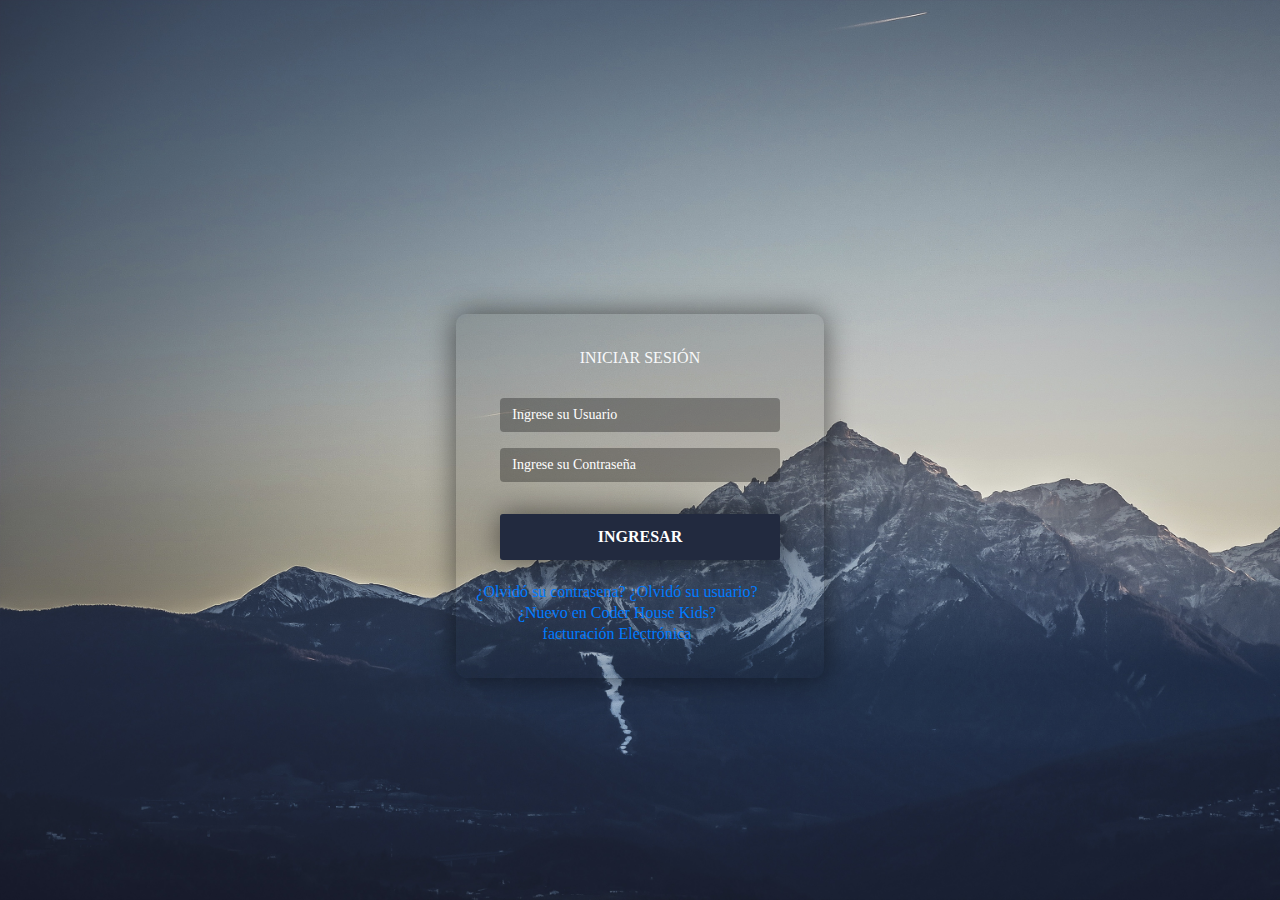
<file: index.html>
<!DOCTYPE html>
<html lang="es">
  <head>
    <meta charset="UTF-8" />
    <meta name="viewport" content="width=device-width, initial-scale=1.0" />
    <meta http-equiv="X-UA-Compatible" content="ie=edge" />
    <link
      rel="stylesheet"
      href="https://stackpath.bootstrapcdn.com/bootstrap/4.3.1/css/bootstrap.min.css"
      integrity="sha384-ggOyR0iXCbMQv3Xipma34MD+dH/1fQ784/j6cY/iJTQUOhcWr7x9JvoRxT2MZw1T"
      crossorigin="anonymous"
    />
    <link rel="stylesheet" href="css/style.css" />
    <title>LOGIN</title>
  </head>

  <body class="unico" >
    <div class="container">
      <div class="row justify-content-center pt-5 mt-5 m-1">
        <div class="col-md-6 col-sm-8 col-xl-4 col-lg-5 formulario">
          <form action="">
            <div class="form-group text-center pt-3">
              <h1 class="text-light">INICIAR SESIÓN</h1>
            </div>
            <div class="form-group mx-sm-4 pt-3">
              <input
                type="text"
                class="form-control"
                placeholder="Ingrese su Usuario"
              />
            </div>
            <div class="form-group mx-sm-4 pb-3">
              <input
                type="text"
                class="form-control"
                placeholder="Ingrese su Contraseña"
              />
            </div>
            <div class="form-group mx-sm-4 pb-2">
              <input
                type="submit"
                class="btn btn-block ingresar"
                value="INGRESAR"
              />
            </div>
            <!--     <div class="form-group mx-sm-4 text-right">
                        <span class=""><a href="#" class="olvide">Olvide mi contraseña?</a></span>    
                    </div> -->
            <div class="checkbox mb-3">
              <label>
                <div class="text-center">
                  <a href="pages\contrasena.html" class="btn-link mar-rgt"
                    >¿Olvidó su contrasena?</a
                  >

                  <a href="pages\usuario.html" class="btn-link mar-rgt"
                    >¿Olvidó su usuario?</a
                  >
                </div>
                <div class="text-center" style="margin-top: 5px">
                  <a
                    href="pages\nuevocoder.html"
                    target="_blank"
                    class="btn-link mar-rgt"
                    >¿Nuevo en Coder House Kids?</a
                  >
                </div>
                <div class="text-center" style="margin-top: 5px">
                  <a href="pages\facturacion.html" class="btn-link mar-rgt"
                    >facturación Electrónica</a
                  >
                </div>
              </label>
            </div>

            <!--   <div class="form-group text-center">
                        <span><a href="" class="olvide1">REGISTRARSE</a></span>
                    </div> -->
          </form>
        </div>
      </div>
    </div>

    <script
      src="https://code.jquery.com/jquery-3.3.1.slim.min.js"
      integrity="sha384-q8i/X+965DzO0rT7abK41JStQIAqVgRVzpbzo5smXKp4YfRvH+8abtTE1Pi6jizo"
      crossorigin="anonymous"
    ></script>
    <script
      src="https://cdnjs.cloudflare.com/ajax/libs/popper.js/1.14.7/umd/popper.min.js"
      integrity="sha384-UO2eT0CpHqdSJQ6hJty5KVphtPhzWj9WO1clHTMGa3JDZwrnQq4sF86dIHNDz0W1"
      crossorigin="anonymous"
    ></script>
    <script
      src="https://stackpath.bootstrapcdn.com/bootstrap/4.3.1/js/bootstrap.min.js"
      integrity="sha384-JjSmVgyd0p3pXB1rRibZUAYoIIy6OrQ6VrjIEaFf/nJGzIxFDsf4x0xIM+B07jRM"
      crossorigin="anonymous"
    ></script>
  </body>
</html>
</file>
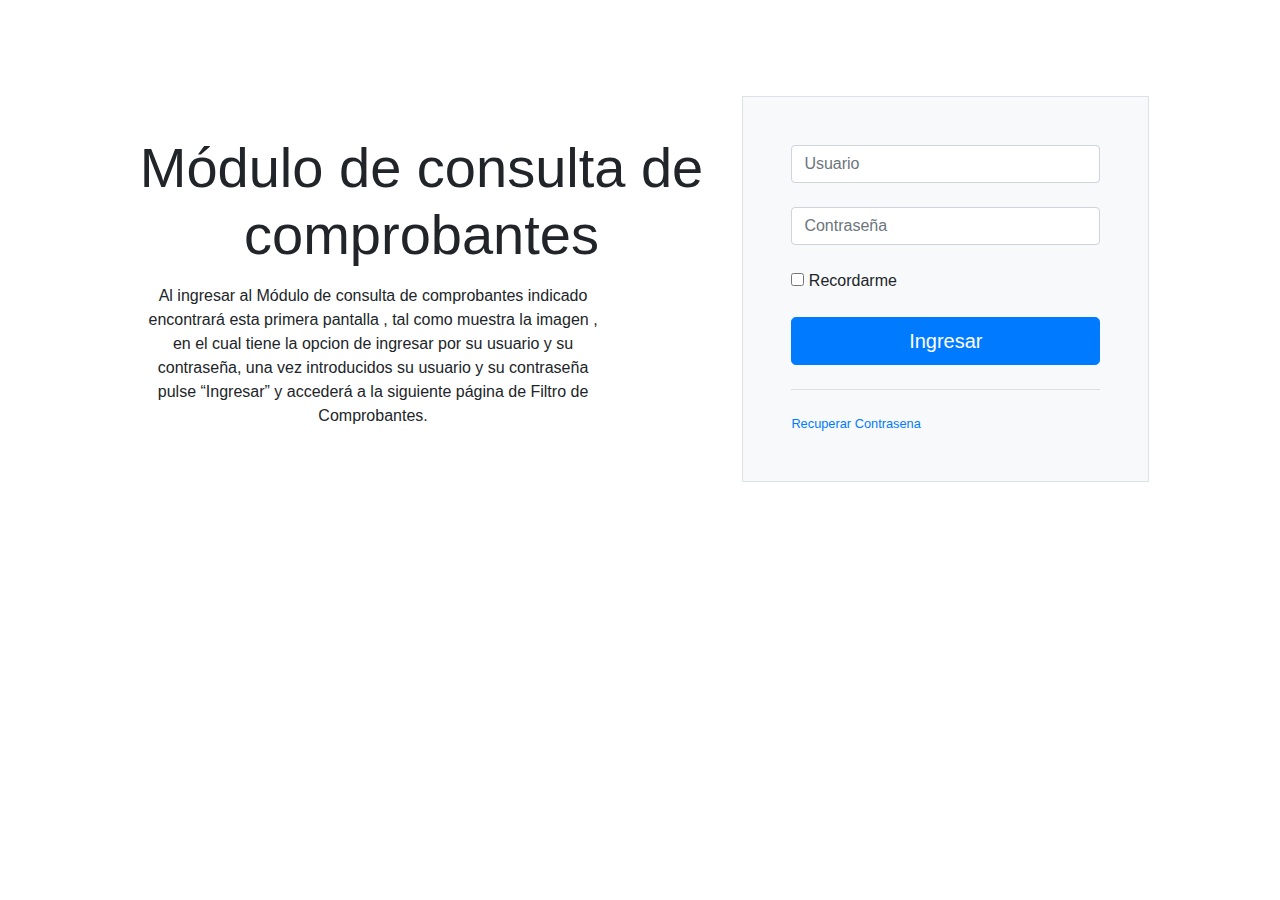
<file: pages/facturacion.html>
<!DOCTYPE html PUBLIC "-//W3C//DTD XHTML 1.0 Transitional//EN" "http://www.w3.org/TR/xhtml1/DTD/xhtml1-transitional.dtd">

<html xmlns="http://www.w3.org/1999/xhtml">
  <head class="ui-widget-header ui-corner-all">
    <title>Autenticación de Usuario</title>
    <link
      rel="stylesheet"
      href="https://stackpath.bootstrapcdn.com/bootstrap/4.3.1/css/bootstrap.min.css"
      integrity="sha384-ggOyR0iXCbMQv3Xipma34MD+dH/1fQ784/j6cY/iJTQUOhcWr7x9JvoRxT2MZw1T"
      crossorigin="anonymous"
    />
    <link rel="stylesheet" href="" />
  </head>

  <body>
    <div class="container col-xl-10 col-xxl-8 px-4 py-5">
      <div class="row align-items-center g-lg-5 py-5">
        <div class="col-lg-7 text-center text-lg-start">
          <h1 class="display-4 fw-bold lh-1 mb-3">
            Módulo de consulta de comprobantes
          </h1>
          <p class="col-lg-10 fs-4">
            Al ingresar al Módulo de consulta de comprobantes indicado
            encontrará esta primera pantalla , tal como muestra la imagen , en
            el cual tiene la opcion de ingresar por su usuario y su contraseña,
            una vez introducidos su usuario y su contraseña pulse “Ingresar” y
            accederá a la siguiente página de Filtro de Comprobantes.
          </p>
        </div>
        <div class="col-md-10 mx-auto col-lg-5">
          <form class="p-4 p-md-5 border rounded-3 bg-light">
            <div class="form-floating mb-3">
              <input
                type="email"
                class="form-control"
                id="floatingInput"
                placeholder="Usuario"
              />
              <label for="floatingInput"></label>
            </div>
            <div class="form-floating mb-3">
              <input
                type="password"
                class="form-control"
                id="floatingPassword"
                placeholder="Contraseña"
              />
              <label for="floatingPassword"></label>
            </div>
            <div class="checkbox mb-3">
              <label>
                <input type="checkbox" value="remember-me" /> Recordarme
              </label>
            </div>
            <button class="w-100 btn btn-lg btn-primary" type="submit">
              Ingresar
            </button>
            <hr class="my-4" />
            <small class="text-muted"
              > <a href="contrasena.html"><span>Recuperar Contrasena</span></a></small>
            
          </form>
        </div>
      </div>
    </div>

    <div></div>
    <script
    src="https://code.jquery.com/jquery-3.3.1.slim.min.js"
    integrity="sha384-q8i/X+965DzO0rT7abK41JStQIAqVgRVzpbzo5smXKp4YfRvH+8abtTE1Pi6jizo"
    crossorigin="anonymous"
  ></script>
  <script
    src="https://cdnjs.cloudflare.com/ajax/libs/popper.js/1.14.7/umd/popper.min.js"
    integrity="sha384-UO2eT0CpHqdSJQ6hJty5KVphtPhzWj9WO1clHTMGa3JDZwrnQq4sF86dIHNDz0W1"
    crossorigin="anonymous"
  ></script>
  <script
    src="https://stackpath.bootstrapcdn.com/bootstrap/4.3.1/js/bootstrap.min.js"
    integrity="sha384-JjSmVgyd0p3pXB1rRibZUAYoIIy6OrQ6VrjIEaFf/nJGzIxFDsf4x0xIM+B07jRM"
    crossorigin="anonymous"
  ></script>
  </body>
</html>
</file>
<file: css/style.css>
.cls-container {
  background-color: #ffffff !important; /**/
}

#panel-reglamento {
  display: none;
}

.alert {
  padding: 10px 2em 10px 15px !important;
  margin-top: 15px;
  background-color: #f6f8f1;
}

@media only screen and (max-width: 2500px) {
  #panel-reglamento {
    display: block;
    background-color: #eb10e0;
    position: absolute;
    top: 0;
    z-index: 2000;
    width: 335px;
    height: 100%;
    padding-top: 14%;
    padding-bottom: 60px;
    padding-left: 20px;
    padding-right: 20px;
    left: 28%;
  }

  .text-white * {
    color: #ffffff;
    line-height: 24px;
    /*font-size: 15px;*/
    letter-spacing: 1.2px;
  }

  .dl-horizontal dt {
    float: left;
    width: auto;
  }

  .dl-horizontal dd {
    margin-left: 15px;
  }

  .cls-content .cls-content-sm,
  .cls-content .cls-content-lg {
    margin-top: 8%;
    margin-left: 65%;
    /*modificado separacion*/
  }

  h5 {
    font-size: 14px !important;
  }
}

@media only screen and (max-width: 1480px) {
  #panel-reglamento {
    display: block;
    background-color: #034087;
    position: absolute;
    top: 0;
    z-index: 2000;
    width: 335px;
    height: 100%;
    padding-top: 14%;
    padding-bottom: 60px;
    padding-left: 20px;
    padding-right: 20px;
    left: 22%;
  }

  .text-white * {
    color: #ffffff;
    line-height: 24px;
    letter-spacing: 1.2px;
  }

  .dl-horizontal dt {
    float: left;
    width: auto;
  }

  .dl-horizontal dd {
    margin-left: 15px;
  }

  .cls-content .cls-content-sm,
  .cls-content .cls-content-lg {
    margin-left: 52%;
  }

  h5 {
    font-size: 14px !important;
  }
}

@media only screen and (max-width: 1100px) {
  #panel-reglamento {
    display: block;
    background-color: #034087;
    position: absolute;
    top: 0;
    z-index: 2000;
    width: 335px;
    height: 100%;
    padding-top: 14%;
    padding-bottom: 60px;
    padding-left: 20px;
    padding-right: 20px;
    left: 14%;
  }

  .text-white * {
    color: #ffffff;
    line-height: 24px;
    letter-spacing: 1.2px;
  }

  .dl-horizontal dt {
    float: left;
    width: auto;
  }

  .dl-horizontal dd {
    margin-left: 15px;
  }

  .cls-content .cls-content-sm,
  .cls-content .cls-content-lg {
    margin-top: 8%;
    margin-left: 52%;
  }

  .cls-content .cls-content-sm,
  .cls-content .cls-content-lg {
    /*width: 70%;*/ /*TILIN*/
    min-width: 10070px;
    margin: 0 auto;
    position: relative;
    background-color: transparent;
    border: 0;
    /*box-shadow: none;*/
  }

  h5 {
    font-size: 14px !important;
  }
}

@media only screen and (max-width: 950px) {
  #panel-reglamento {
    display: block;
    background-color: #034087;
    position: absolute;
    top: 0;
    z-index: 2000;
    width: 335px;
    height: 100%;
    padding-top: 14%;
    padding-bottom: 60px;
    padding-left: 20px;
    padding-right: 20px;
    left: 10%;
  }

  .text-white * {
    color: #ffffff;
    line-height: 24px;
    letter-spacing: 1.2px;
  }

  .dl-horizontal dt {
    float: left;
    width: auto;
  }

  .dl-horizontal dd {
    margin-left: 15px;
  }

  .cls-content .cls-content-sm,
  .cls-content .cls-content-lg {
    margin-top: 8%;
    margin-left: 52%;
    /*separacion*/
  }

  h5 {
    font-size: 14px !important;
  }
}

@media only screen and (max-width: 820px) {
  #panel-reglamento {
    display: none;
  }

  .cls-content .cls-content-sm,
  .cls-content .cls-content-lg {
    margin: 0 auto;
  }
}

/* Style 2*/
element.style {
  padding: 0%;
  right: 1100px;
}

.panel .panel-heading,
.panel > :first-child {
  border-top-left-radius: 2px;
  border-top-right-radius: 2px;
}

.panel-body {
  padding: 15px 20px 25px;
}

.panel-body {
  padding: 15px;
}

* {
  /*-webkit-box-sizing: border-box;*/
  /* -moz-box-sizing: border-box;*/
  box-sizing: border-box;
}

user agent stylesheet div {
  display: block;
}

.cls-container,
.cls-container a:not(.btn),
.cls-container a:hover:not(.btn),
.cls-container a:focus:not(.btn) {
  color: #69757b;
}

.cls-container {
  background-color: #ecf0f5;
  text-align: center;
}

body {
  background-color: #ecf0f5;
  font-family: "Open Sans", "Helvetica Neue", Helvetica, Arial, sans-serif;
  font-size: 13px;
  font-weight: normal;
  color: #7a878e;
  -moz-osx-font-smoothing: grayscale;
  -webkit-font-smoothing: antialiased !important;
}

body {
  font-family: "Helvetica Neue", Helvetica, Arial, sans-serif;
  font-size: 14px;
  line-height: 1.42857143;
  color: #333;
  background-color: #fff;
}

/*stylecontraseña*/
html {
  font-size: 10px;
  -webkit-tap-highlight-color: rgba(0, 0, 0, 0);
}

html {
  font-family: sans-serif;
  -webkit-text-size-adjust: 100%;
  -ms-text-size-adjust: 100%;
}

:after,
:before {
  -webkit-box-sizing: border-box;
  -moz-box-sizing: border-box;
  box-sizing: border-box;
}

:after,
:before {
  -webkit-box-sizing: border-box;
  -moz-box-sizing: border-box;
  box-sizing: border-box;
}

::selection {
  background-color: #25476a;
  color: #fff;
}

#container {
  min-height: 100vh;
  height: auto;
  position: relative;
  min-width: 290px;
  overflow: hidden;
}

/* Style 3*/

.btn:not(.disabled):not(:disabled):hover {
  box-shadow: 0 3px 15px rgb(0 0 0 / 25%);
}



.btn-primary:hover {
  color: #fff;
  background-color: #d40e99;
  border-color: #d40e99;
}

.btn.focus,
.btn:focus,
.btn:hover {
  color: #333;
  text-decoration: none;
}

.btn-lg,
.btn-icon.btn-lg,
.btn-group-sm > .btn,
.btn-lg,
.btn-icon.btn-lg,
.btn-group-xs > .btn {
  border-radius: 3px;
}

.btn-lg,
.btn-icon.btn-lg,
.btn-group-lg > .btn {
  border-radius: 3px;
}

.btn-lg,
.btn-icon.btn-lg,
.btn-group-lg > .btn {
  padding: 10px 16px;
}

.btn-primary,
.btn-primary:focus {
  background-color: #294f75;
  border-color: #25476a !important;
  color: #fff;
}

.btn-lg,
.btn-icon.btn-lg {
  font-size: 17px;
  line-height: 1.44;
}

.btn {
  cursor: pointer;
  background-color: transparent;
  color: inherit;
  padding: 6px 12px;
  border-radius: 3px;
  border: 1px solid transparent;
  font-size: 13px;
  line-height: 1.475;
  vertical-align: middle;
  transition: all 0.25s;
}

.btn-block {
  display: block;
  width: 100%;
}

.btn-group-lg > .btn,
.btn-lg {
  padding: 10px 16px;
  font-size: 18px;
  line-height: 1.3333333;
  border-radius: 6px;
}

.btn-primary {
  color: #fff;
  background-color: #337ab7;
  border-color: #2e6da4;
}

/*stylius*/

.form-control {
  height: 33px;
  font-size: 13px;
  border-radius: 3px;
  box-shadow: none;
  border: 1px solid rgba(0, 0, 0, 0.07);
  transition-duration: 0.5s;
}

.form-control {
  display: block;
  width: 100%;
  height: 34px;
  padding: 6px 12px;
  font-size: 14px;
  line-height: 1.42857143;
  color: #555;
  background-color: #fff;
  background-image: none;
  border: 1px solid #ccc;
  border-radius: 4px;
  -webkit-box-shadow: inset 0 1px 1px rgb(0 0 0 / 8%);
  box-shadow: inset 0 1px 1px rgb(0 0 0 / 8%);
  -webkit-transition: border-color ease-in-out 0.15s,
    box-shadow ease-in-out 0.15s;
  -o-transition: border-color ease-in-out 0.15s, box-shadow ease-in-out 0.15s;
  transition: border-color ease-in-out 0.15s, box-shadow ease-in-out 0.15s;
  -moz-transition: border-color ease-in-out 0.15s, box-shadow ease-in-out 0.15s;
  -ms-transition: border-color ease-in-out 0.15s, box-shadow ease-in-out 0.15s;
}

button,
input,
select,
textarea {
  font-family: inherit;
  font-size: inherit;
  line-height: inherit;
}

input {
  line-height: normal;
}

button,
input,
optgroup,
select,
textarea {
  margin: 0;
  font: inherit;
  color: inherit;
}

* {
  -webkit-box-sizing: border-box;
  -moz-box-sizing: border-box;
  box-sizing: border-box;
}

user agent stylesheet input:-internal-autofill-selected {
  appearance: menulist-button;
  background-image: none !important;
  background-color: -internal-light-dark(
    rgb(232, 240, 254),
    rgba(70, 90, 126, 0.4)
  ) !important;
  color: -internal-light-dark(black, white) !important;
}

user agent stylesheet input[type="text"i] {
  padding: 1px 2px;
}

user agent stylesheet input {
  writing-mode: horizontal-tb !important;
  text-rendering: auto;
  /*color: -internal-light-dark(black, white);*/
  letter-spacing: normal;
  word-spacing: normal;
  /*line-height: normal;
  text-transform: none;*/
  text-indent: 0px;
  text-shadow: none;
  display: inline-block;
  text-align: start;
  appearance: auto;
  -webkit-rtl-ordering: logical;
  cursor: text;
  background-color: -internal-light-dark(rgb(255, 255, 255), rgb(59, 59, 59));
  /*margin: 0em;
  padding: 1px 2px;
  border-width: 2px;
  border-style: inset;
  border-color: -internal-light-dark(rgb(118, 118, 118), rgb(133, 133, 133));
  border-image: initial;*/
  -webkit-writing-mode: horizontal-tb !important;
  -ms-writing-mode: horizontal-tb !important;
}

.cls-container,
.cls-container a:not(.btn),
.cls-container a:hover:not(.btn),
.cls-container a:focus:not(.btn) {
  color: #69757b;
}

.cls-container {
  background-color: #ecf0f5;
  text-align: center;
  grid-area: div;
}

body {
  background-color: #ecf0f5;
  font-family: "Open Sans", "Helvetica Neue", Helvetica, Arial, sans-serif;
  font-size: 13px;
  font-weight: normal;
  color: #7a878e;
  -moz-osx-font-smoothing: grayscale;
  -webkit-font-smoothing: antialiased !important;
}

body {
  font-family: "Helvetica Neue", Helvetica, Arial, sans-serif;
  font-size: 14px;
  line-height: 1.42857143;
  color: #333;
  background-color: #fff;
}

/*STYLE Contraseña*/

body,
html {
  margin: 0;
  padding: 50;
  width: 70%;
  height: 100%;
  position: relative;
}

/*Style Usuario------------------------------------------------*/
.cnt-wrapper {
  min-height: 565px;
}

.b3.wrap-user {
  padding: 20px 0px 0px 0px;
}

.b3.wrap-user .box-btn {
  width: 100%;
  text-align: right;
  padding-bottom: 10px;
}

.b3 {
  -webkit-background-size: cover;
  -moz-background-size: cover;
  background-size: cover;
  background-repeat: no-repeat;
  background-position: center center;
  padding: 50px 0 70px 0;
  background-color: #f4f4f4;
}
.g-btn.white {
  background: #dcdcdc;
  color: #fff;
  margin-right: 10px;
}

.g-btn.white a {
  color: #fff;
  font-weight: bold;
}

.md-box-form .md-box-input {
  margin-left: 23%;
  width: 76%;
}

.md-box-form .g-cnt-input input {
  text-transform: uppercase;
  border: 1px solid rgb(226, 224, 224);
  height: 38px;
  line-height: 38px;
  color: #565656;
}

@media only screen and (max-width: 480px) {
  .md-box-form .md-box-input {
    margin-left: 0;
    width: 100%;
  }
}

@media only screen and (max-width: 960px) {
  .md-h3-title {
    margin-top: 20px;
  }
}

#boxresultado {
  padding: 0px;
  margin: 0px;
  display: block;
}

#boxresultado .wancho .b16-content {
  padding: 0px;
  margin: -66px 0px 10px 0px;
}

#boxresultado .wancho .b16-content p {
  font-size: 15px;
}

.b16-acordeon-contenido table th {
  color: #fff;
  padding: 8px 0px;
  font-weight: bold;
}

footer {
  background-color: #666;
}

.footer-copy {
  height: auto;
}

.footer-copy .wancho {
  border: 0;
  text-align: center;
}

.cnt-wrapper {
  min-height: 565px;
}

.cnt-wrapper,
.footer {
  position: relative;
  left: 0;
  -webkit-transition: left 0.45s ease;
  -moz-transition: left 0.45s ease;
  -o-transition: left 0.45s ease;
  -ms-transition: left 0.45s ease;
  transition: left 0.45s ease;
}

.cnt-wrapper {
  overflow: hidden;
}

user agent stylesheet div {
  display: block;
}

body {
  /* font-size: 15px;
  font-family: "Conv_PROXIMANOVA-REGULAR_1", sans-serif;*/
  color: #575659;
  background-color: #fff;
}

body {
  font-family: Verdana;
}

body,
span,
object,
iframe,
h1,
h2,
h3,
h4,
h5,
h6,
h7 p,
blockquote,
pre,
a,
abbr,
acronym,
address,
code,
del,
dfn,
em,
img,
q,
dl,
dt,
dd,
ol,
ul,
li,
fieldset,
form,
label,
legend,
table,
caption,
tbody,
tfoot,
thead,
tr,
th,
td,
article,
aside,
dialog,
figure,
footer,
header,
hgroup,
section,
menu,
details {
  margin: auto;
  padding: 0;
  border: 0;
  font-weight: inherit;
  font-style: inherit;
  font-size: 100%;
  font-family: inherit;
  vertical-align: baseline;
}
article,
aside,
dialog,
figure,
footer,
header,
hgroup,
section,
menu {
  display: block;
}
.header {
  /*position: relative;
  top: 0;*/
  left: 0;
  /*width: 100%;
  z-index: 2000;*/
  zoom: 1;
}
article,
aside,
dialog,
figure,
footer,
header,
hgroup,
section,
menu {
  display: block;
}
article,
aside,
details,
figcaption,
figure,
footer,
header,
hgroup,
main,
nav,
section,
summary {
  display: block;
}

.header:after,
.header:before {
  content: "";
  display: table;
}
.header:after {
  clear: both;
}

.wancho {
  width: 95%;
  max-width: 1180px;
  margin: auto;
}
user agent stylesheet div {
  display: block;
}

.header .header-logo {
  text-align: center;
  float: left;
  margin-top: 24px;
  position: relative;
}
a {
  color: inherit;
}
a {
  text-decoration: none;
}

user agent stylesheet a:-webkit-any-link {
  color: -webkit-link;
  cursor: pointer;
  text-decoration: underline;
}

element.style {
  margin-bottom: 10px;
}
.header .header-logo img {
  display: block;
  max-width: 100%;
  height: auto;
}
a img {
  border: none;
}

img {
  border: 0;
}
img[Attributes] {
  width: 237px;
  aspect-ratio: auto 237 / 59;
  height: 59px;
}

.header .header-logo {
  text-align: center;
  float: left;
  margin-top: 24px;
  position: relative;
}

user agent stylesheet section {
  display: block;
}

.b16-wrapcursos {
  position: relative;
}
user agent stylesheet div {
  display: block;
}

element.style {
  color: #01c9ca;
  font-size: 20px;
  margin-bottom: 10px;
}
h3 {
  font-size: 35px;
  font-family: "Conv_PROXIMANOVA-BOLD_1", sans-serif;
  /* color: #fff;*/
  margin: 0;
}
h3 {
  margin: 0 0 10px;
  font-size: 12px;
  line-height: 1;
}

user agent stylesheet h3 {
  display: block;
  font-size: 1.17em;
  margin-block-start: 1em;
  margin-block-end: 1em;
  margin-inline-start: 0px;
  margin-inline-end: 0px;
  font-weight: bold;
}

p {
  margin: 0 0 15px;
}
user agent stylesheet p {
  display: block;
  margin-block-start: 1em;
  margin-block-end: 1em;
  margin-inline-start: 0px;
  margin-inline-end: 0px;
}

.b3-form {
  font-size: 0;
}

user agent stylesheet form {
  display: block;
  margin-top: 0em;
}

.g-form-input {
  font-size: 0;
}
user agent stylesheet div {
  display: block;
}
.b3-form {
  font-size: 0;
}

/*separación de estrucutras*/

g-form-input .g-cnt-input:first-child {
  padding-right: 5px;
}
.b16-form-item:first-child {
  padding-right: 44px;
  -webkit-box-sizing: border-box;
  -moz-box-sizing: border-box;
  box-sizing: border-box;
}
.g-form-input .g-cnt-input {
  /*width: 50%;*/
  display: inline-block;
  vertical-align: middle;
  /*-webkit-box-sizing: border-box;
  -moz-box-sizing: border-box;
  box-sizing: border-box;*/
}
.b16-form-item {
  /* display: inline-block;*/
  width: 50%;
  /* margin-bottom: 20px;*/
  position: relative;
}
.g-cnt-input {
  margin-bottom: 10px;
}
user agent stylesheet div {
  display: block;
}
.g-form-input {
  font-size: 0;
}
.b3-form {
  font-size: 0;
}

/*COLOCAR LOS NOMBRES*/
.b16-form-item > span {
  font-size: 16px;
  /*width: 64px;
  display: inline-block;
  position: absolute;*/
  top: 50%;
  left: 0;
  /*-webkit-transform: translateY(-50%);
  -moz-transform: translateY(-50%);
  -o-transform: translateY(-50%);
  -ms-transform: translateY(-50%);*/
  transform: translateY(-50%);
  color: #034087;
}

/*REDUCIR EL ESPACIO*/

.md-box-form .g-cnt-input input {
  text-transform: uppercase;
  border: 1px solid rgb(226, 224, 224);
  height: 38px;
  line-height: 38px;
  color: #565656;
}
.g-cnt-input input,
.g-cnt-input select {
  width: 100%;
  /*-webkit-box-sizing: border-box;
  -moz-box-sizing: border-box;*/
  box-sizing: border-box;
  /*border: 0;
  height: 44px;
  line-height: 44px;*/
  padding: 0;
  padding-left: 20px;
  font-size: 16px;
}
button,
input {
  line-height: normal;
}
button,
input,
select,
textarea {
  font-family: inherit;
  font-size: 100%;
  margin: 0;
}

.g-btn.white {
  background-color: #dcdcdc;
  color: #fff;
  margin-right: 10px;
}
.g-btn.white,
.g-btns.white {
  background: transparent;
  color: #01c9ca;
}

.g-btn.h-45,
.g-btns.h-45 {
  height: 44px;
  -webkit-box-sizing: border-box;
  -moz-box-sizing: border-box;
  box-sizing: border-box;
  padding: 0 20px;
  -webkit-border-radius: 8px;
  border-radius: 8px;
  border: 0;
  background: inherit;
  -webkit-appearance: none;
  -moz-appearance: none;
  appearance: none;
  color: #fff;
  font-family: "Conv_PROXIMANOVA-REGULAR_1", sans-serif;
  font-size: 16px;
  display: inline-block;
  background-color: #034087;
  vertical-align: middle;
  padding: 0 30px;
}

button,
html input[type="button"],
input[type="reset"],
input[type="submit"] {
  -webkit-appearance: button;
  cursor: pointer;
}
button,
select {
  text-transform: none;
}
button,
input {
  line-height: normal;
}
button,
input,
select,
textarea {
  font-family: inherit;
  font-size: 100%;
  margin: 0;
}

user agent stylesheet button {
  appearance: auto;
  writing-mode: horizontal-tb !important;
  text-rendering: auto;
  color: -internal-light-dark(black, white);
  letter-spacing: normal;
  word-spacing: normal;
  line-height: normal;
  text-transform: none;
  text-indent: 0px;
  text-shadow: none;
  display: inline-block;
  text-align: center;
  align-items: flex-start;
  cursor: default;
  box-sizing: border-box;
  background-color: -internal-light-dark(rgb(239, 239, 239), rgb(59, 59, 59));
  margin: 0em;
  padding: 1px 6px;
  border-width: 2px;
  border-style: outset;
  border-color: -internal-light-dark(rgb(118, 118, 118), rgb(133, 133, 133));
  border-image: initial;
}

.b3.wrap-user .box-btn {
  width: 100%;
  text-align: right;
  padding-bottom: 10px;
}
.b3-form {
  font-size: 0;
}

/*TEST */
.g-btn.red,
.g-btns.red {
  background-color: #f00;
}

/*foter*/

lement.style {
  margin-top: 1rem;
}
.cnt-wrapper,
.footer {
  position: relative;
  left: 0;
  -webkit-transition: left 0.45s ease;
  -moz-transition: left 0.45s ease;
  -o-transition: left 0.45s ease;
  -ms-transition: left 0.45s ease;
  transition: left 0.45s ease;
}
footer {
  background-color: #666;
}
footer {
  background-color: #034087;
  color: #fff;
  padding-top: 23px;
  border-bottom: 1px solid rgba(255, 255, 255, 0.5);
  position: relative;
}

user agent stylesheet footer {
  display: block;
}

/*footer*/

.footer-copy .wancho {
  border: 0;
  text-align: center;
}
.footer-copy .wancho {
  overflow: hidden;
  border-top: 1px solid rgba(255, 255, 255, 0.5);
  -webkit-box-sizing: border-box;
  -moz-box-sizing: border-box;
  box-sizing: border-box;
  padding: 10px 0px;
}
.wancho {
  width: 95%;
  max-width: 1180px;
  margin: auto;
}
user agent stylesheet div {
  display: block;
}
.footer-copy {
  overflow: hidden;
  font-size: 13px;
  height: 32px;
}

div {
  display: block;
}

/*Style FACTURACIÓN -----------------------------------------------------------------*/

html,
body {
  margin: 0px;
  height: 100%;
  width: 100%;
  background-color: #efeff4;
  background-color: #ffffff;
}

html,
body,
div,
span,
applet,
object,
iframe,
h1,
h2,
h3,
h4,
h5,
h6,
p,
blockquote,
pre,
a,
abbr,
acronym,
address,
big,
cite,
code,
del,
dfn,
em,
img,
ins,
kbd,
q,
s,
samp,
small,
strike,
strong,
sub,
sup,
tt,
var,
b,
u,
i,
center,
dl,
dt,
dd,
ol,
ul,
li,
fieldset,
form,
label,
legend,
table,
caption,
tbody,
tfoot,
thead,
tr,
th,
td,
article,
aside,
canvas,
details,
embed,
figure,
figcaption,
footer,
header,
hgroup,
menu,
nav,
output,
ruby,
section,
summary,
time,
mark,
audio,
video {
  margin: 0;
  padding: 0;
  border: 0;
  font-size: 100%;
  font: inherit;
  vertical-align: baseline;
}

user agent stylesheet html {
  display: block;
}

.ui-corner-all,
.ui-corner-bottom,
.ui-corner-right,
.ui-corner-br {
  border-bottom-right-radius: 5px;
}
.ui-corner-all,
.ui-corner-bottom,
.ui-corner-left,
.ui-corner-bl {
  border-bottom-left-radius: 5px;
}
.ui-corner-all,
.ui-corner-top,
.ui-corner-right,
.ui-corner-tr {
  border-top-right-radius: 5px;
}
.ui-corner-all,
.ui-corner-top,
.ui-corner-left,
.ui-corner-tl {
  border-top-left-radius: 5px;
}
.ui-widget-header {
  border: 1px solid #4297d7;
  background: #5c9ccc url(images/ui-bg_gloss-wave_55_5c9ccc_500x100.png) 50% 50%
    repeat-x;
  color: #ffffff;
  font-weight: bold;
}

user agent stylesheet head {
  display: none;
}

title {
  display: none;
}

.ui-widget-content {
  border: 1px solid #a6c9e2;
  background: #fcfdfd url(images/ui-bg_inset-hard_100_fcfdfd_1x100.png) 50%
    bottom repeat-x;
  color: #222222;
}
.ui-widget {
  font-family: Lucida Grande, Lucida Sans, Arial, sans-serif;
  font-size: 1.1em;
}

body {
  line-height: 1;
}

body[Attributes] {
  background-color: rgb(238, 238, 204);
}
user agent stylesheet body {
  display: block;
  margin: 8px;
}
#cuerpo {
  width: 100%;
  height: 100%;
  /* border: 1px solid #0068B3; */
  margin: 0 auto;
  background-color: #efeff4;
  font-family: Arial;
}

div[Attributes] {
  text-align: -webkit-center;
}
#cabecera {
  border: solid 1px #dae9e9;
  height: 8%;
  width: 100%;
  background-color: #f4f4f4;
  /* box-shadow: 1px 1px 1px 1px #000 inset; */
  padding-top: 15px;
  padding-bottom: 15px;
}

element.style {
  background-repeat: no-repeat;
  width: 20%;
  float: left;
  height: 60px;
  margin-left: 10px;
  background-image: url(../Imagenes/logo_britanico.jpg);
  background-size: 219px 79px;
  background-color: #f4f4f4;
  margin-right: 20px;
  background-position: center;
}

#titulo {
  top: 0px;
  height: 100%;
  line-height: 60px;
  font-size: x-large;
  float: left;
  width: 50%;
  font-family: Arial, Tahoma;
  color: #0072bb;
  font-weight: bolder;
  text-shadow: 0px 0px 0.5px #000;
  text-transform: uppercase;
}

#contenido {
  border-top: 2px solid #0068b3;
  width: 100%;
  height: 100%;
  background-color: #ffffff;
}

.ui-widget input,
.ui-widget select,
.ui-widget textarea,
.ui-widget button {
  font-family: Lucida Grande, Lucida Sans, Arial, sans-serif;
  font-size: 1em;
}

.ui-widget input,
.ui-widget select,
.ui-widget textarea {
  font-size: medium;
}
.columnaCampo select,
input {
  width: 160px;
  font-size: medium;
}
user agent stylesheet input[type="hidden" i] {
  appearance: none;
  background-color: initial;
  cursor: default;
  display: none !important;
  padding: initial;
  border: initial;
}

.contenedor {
  border: solid 2px #0068b3;
  border-radius: 10px;
  -webkit-border-radius: 10px;
  -moz-border-radius: 10px;
  width: 50%;
  margin: 20px;
  padding-top: 10px;
  padding-bottom: 10px;
}

.columnaEtiqueta {
  text-align: right;
  padding: 5px;
  font-weight: bold;
  font-size: medium;
  width: 120px;
  display: inline-block;
}

botonForma:hover {
  background: #486baf;
  text-decoration: none;
  font-weight: bold;
}

.botonFormaInterior {
  width: 35%;
}

.botonForma {
  height: 40px;
  background: #0072bb;
  color: #fff;
  border-radius: 5px;
  text-shadow: none;
  display: inline-block;
  border: none;
  cursor: pointer;
  margin-top: 10px;
  margin-bottom: 10px;
  width: 55%;
  font-size: smaller;
}

.columnaCampo select,
input {
  width: 160px;
  font-size: medium;
}
user agent stylesheet input[type="submit" i]:active {
  border-style: inset;
}
user agent stylesheet input[type="submit" i] {
  appearance: auto;
  user-select: none;
  white-space: pre;
  align-items: flex-start;
  text-align: center;
  cursor: default;
  box-sizing: border-box;
  background-color: -internal-light-dark(rgb(239, 239, 239), rgb(59, 59, 59));
  color: -internal-light-dark(black, white);
  padding: 1px 6px;
  border-width: 2px;
  border-style: outset;
  border-color: -internal-light-dark(rgb(118, 118, 118), rgb(133, 133, 133));
  border-image: initial;
}

user agent stylesheet input {
  writing-mode: horizontal-tb !important;
  text-rendering: auto;
  color: -internal-light-dark(black, white);
  letter-spacing: normal;
  word-spacing: normal;
  line-height: normal;
  text-transform: none;
  text-indent: 0px;
  text-shadow: none;
  display: inline-block;
  text-align: start;
  appearance: auto;
  -webkit-rtl-ordering: logical;
  cursor: text;
  background-color: -internal-light-dark(rgb(255, 255, 255), rgb(59, 59, 59));
  margin: 0em;
  padding: 1px 2px;
  border-width: 2px;
  border-style: inset;
  border-color: -internal-light-dark(rgb(118, 118, 118), rgb(133, 133, 133));
  border-image: initial;
}

.subTitulo {
  font-family: Arial;
  font-size: larger;
  font-weight: bolder;
  color: #0072bb;
  text-transform: uppercase;
  background-color: #f4f4f4;
  margin-top: 20px;
  border: solid 1px #0072bb;
  border-radius: 10px;
  height: 50px;
  width: 50%;
  line-height: 50px;
}

/*Style NUEVOCODER----------------------------------------------------------------------------*/
body {
  margin: 0;
}

.logotipo {
  float: right;
  margin-right: 16px;
  background: #fff;
  padding: 0px;
  border: 1px solid #e2e0e0;
}

.nota-footer {
  width: 100%;
  display: block;
  font-size: 15px;
  line-height: 20px;
  margin-top: 10px;
}
h5 {
  font-size: 20px;
  font-weight: bold;
}
h5 {
  margin: 0 0 10px;
  font-size: 18px;
  line-height: 1;
  font-weight: bold;
}
user agent stylesheet h5 {
  display: block;
  font-size: 0.83em;
  margin-block-start: 1.67em;
  margin-block-end: 1.67em;
  margin-inline-start: 0px;
  margin-inline-end: 0px;
  font-weight: bold;
}

#userdata {
  width: 100%;
  margin: 40px auto;
  display: block;
}
.b3-form {
  font-size: 0;
}

.frm-titulo .fone {
  width: 50%;
  float: left;
}
element.style {
  color: #01c9ca;
  font-size: 20px;
  margin-bottom: 20px;
  display: block;
}

.clear {
  clear: both;
}

element.style {
  margin-top: 1px;
}
.g-terminos {
  margin-bottom: 20px;
  margin-top: -25px;
}
.g-terminos {
  padding-left: 44px;
  position: relative;
  padding-top: 5px;
}

.g-terminos label {
  color: #565656;
  font-size: 15px;
  font-weight: normal;
  margin-left: -20px;
}

.g-terminos label {
  color: #fff;
  font-family: "Conv_PROXIMANOVA-REGULAR_1", sans-serif;
  font-size: 12px;
  line-height: 1.4;
  display: block;
}
label {
  cursor: pointer;
}

.g-terminos .check {
  position: absolute;
  left: 0;
  top: 0;
  cursor: pointer;
}

.g-terminos input {
  position: absolute;
  left: 0;
  top: 0;
  opacity: 0;
  -ms-filter: "progid:DXImageTransform.Microsoft.Alpha(Opacity=0)";
  filter: alpha(opacity=0);
  width: 40px;
  height: 40px;
  z-index: 2;
  cursor: pointer;
}

input[type="checkbox"],
input[type="radio"] {
  -webkit-box-sizing: border-box;
  -moz-box-sizing: border-box;
  box-sizing: border-box;
  padding: 0;
}

user agent stylesheet input[type="checkbox" i] {
  background-color: initial;
  cursor: default;
  appearance: auto;
  box-sizing: border-box;
  margin: 3px 3px 3px 4px;
  padding: initial;
  border: initial;
}

.g-btn.red {
  margin-right: 20px;
}

.g-btn.h-45 i,
.g-btns.h-45 i {
  padding: 0 0 0 7px;
}
.g-btn.h-45 i,
.g-btns.h-45 i,
.g-btn.h-45 span,
.g-btns.h-45 span {
  display: inline-block;
  vertical-align: middle;
  line-height: 100%;
  -webkit-box-sizing: border-box;
  -moz-box-sizing: border-box;
  box-sizing: border-box;
}
[class^="icon-"],
[class*=" icon-"] {
  font-family: "icomoon" !important;
  font-style: normal;
  font-weight: normal;
  font-variant: normal;
  text-transform: none;
  line-height: 1;
  -webkit-font-smoothing: antialiased;
  -moz-osx-font-smoothing: grayscale;
}
user agent stylesheet i {
  font-style: italic;
}

g-form-input .g-cnt-input.w-mitad {
  width: 50%;
}
.g-form-input .g-cnt-input:last-child {
  padding-left: 5px;
}
.g-form-input .g-cnt-input:first-child {
  padding-right: 5px;
}

.b16-form-item > span {
  width: 24%;
}

.md-box-form .md-box-input.box-min-left-one {
  margin-left: 28.4%;
  width: 69%;
}
.md-box-form .md-box-input {
  margin-left: 14%;
  width: 85%;
}

.md-box-form .g-cnt-input input.format-upper {
  text-transform: uppercase;
}
.md-box-form .g-cnt-input input {
  text-transform: none;
}

.md-box-form .g-cnt-input input {
  text-transform: uppercase;
  border: 1px solid rgb(226, 224, 224);
  height: 38px;
  line-height: 38px;
  color: #565656;
}
.g-cnt-input input,
.g-cnt-input select {
  height: 40px;
  line-height: 40px;
  border: 1px solid rgb(226, 224, 224);
  color: #565656;
}

user agent stylesheet input[type="text" i] {
  padding: 1px 2px;
}

/*Usuario*/

@media screen and (min-width: 600px) {
  .b3-form {
    text-align: center;
  }
}
@media screen and (max-width: 600px) {
  .footer-copy {
    height: auto;
    text-align: center;
    font-size: 12px;
    margin: auto;
    /*padding: 8px 0 12px;*/
  }
}

@media screen and (max-width: 480px) {
  .g-form-input .g-cnt-input:first-child {
    padding-right: 0;
    padding-left: 0;
  }
}

@media screen and (max-width: 480px) {
  .b16-form-item {
    text-align: left;
    margin-bottom: 30px;
  }
}

@media screen and (max-width: 480px) {
  .b16-form-item > span {
    display: block;
    position: static;
    width: auto;
  }
}

@media screen and (max-width: 480px) {
  .g-form-input .g-cnt-inpu {
    width: 100%;
  }
}

@media screen and (max-width: 480px) {
  .cnt-wrapper {
    margin-top: 45px;
  }
}

@media screen and (max-width: 768px) {
  .footer {
    text-align: center;
  }
}

@media (min-width: 768px) {
  /* TILIN*/
  .cls-content .cls-content-sm {
    width: 370px;
  }
}
@media screen and (max-width: 480px) {
  .header {
    padding: 5px 0;
    /* -webkit-box-shadow: 1px 1px 8px rgb(0 0 0 / 17%);*/
    box-shadow: 1px 1px 8px rgb(0 0 0 / 17%);
  }
}

@media screen and (max-width: 480px) {
  .header .header-logo {
    width: 140px;
  }
}
@media screen and (max-width: 1018px) {
  .header {
    position: fixed;
    top: 0;
    width: 100%;
    background-color: #fff;
    /*padding: 10px 0;*/
    z-index: 999;
  }
}

@media screen and (max-width: 1018px) {
  .header-ctn {
    position: relative;
  }
}
@media screen and (max-width: 1018px) {
  .header .header-logo {
    margin-top: 0;
    /* width: 180px;*/
  }
}


/*contraseñña*/
html,
body {
  height: 100%;
  
}

body {
  display: flex;
  align-items: center;
  padding-top: 40px;
  padding-bottom: 40px;
  background-color: #f5f5f5;
}

.form-signin {
  width: 100%;
  max-width: 330px;
  padding: 15px;
  margin: auto;
}

.form-signin .checkbox {
  font-weight: 400;
}

.form-signin .form-floating:focus-within {
  z-index: 2;
}

.form-signin input[type="email"] {
  margin-bottom: -1px;
  border-bottom-right-radius: 0;
  border-bottom-left-radius: 0;
}

.form-signin input[type="password"] {
  margin-bottom: 10px;
  border-top-left-radius: 0;
  border-top-right-radius: 0;
}




/*index**/

.unico {
  background-image: url(../assets/img/Mountain.jpg);     
  background-repeat: no-repeat;
  background-size: cover;
  background-attachment: fixed;
}

.formulario {
  background: rgba(0, 0, 0, .1);
  padding: 20px;
  border-radius: 10px;
  box-shadow: 0 0 30px rgba(0, 0, 0, 0.568);
  color: white;
}

.form-control {
  background: rgba(0, 0, 0, .3);
  border-style: none;
  transition: 0.5s ease-in;
  outline: none;
  box-shadow: none;
}

.form-control:focus {
  background: none;
  box-shadow: none;
  outline: none;
}

.form-control::placeholder {
  color: white;
}

.ingresar {
  background: #222A3F;
  padding: 10px;
  font-size: 16px;
  font-weight: 700!important;
  color: white;
  box-shadow: 0 0 30px rgba(0, 0, 0, 0.568);
  transition: 0.5s ease-in;
}

.ingresar:hover {
  color: white;
}

.olvide {
  color: white;
  text-decoration-style: none;
  text-decoration-line: none;
}

.olvide:hover {
  color: white;
  text-decoration-style: none;
  text-decoration-line: none;
  cursor: pointer;
}

.olvide1 {
  color: white;
  text-decoration-style: none;
  text-decoration-line: none;
  font-size: 20px;
  font-weight: 700!important;
  /* border: 2px solid white; */
  padding: 10px;
  border-radius: 10px;
  background: rgba(0, 0, 0, .5);
}

.olvide1:hover {
  color: white;
  text-decoration-style: none;
  text-decoration-line: none;
  cursor: pointer;
}
</file>
